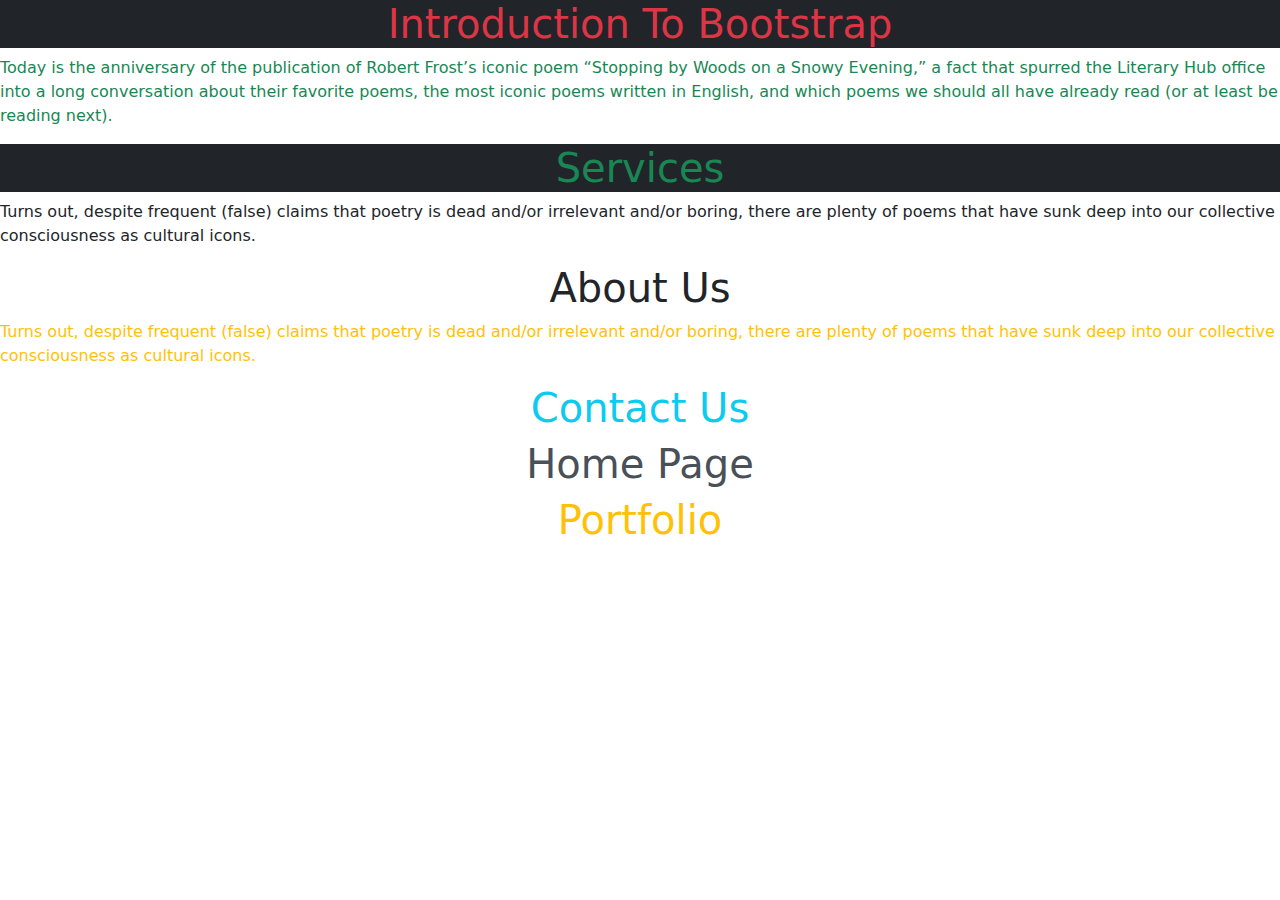
<file: index.html>
<!doctype html>
<html lang="en">
<head>
  <meta charset="UTF-8">
  <meta name="viewport"
        content="width=device-width, user-scalable=no, initial-scale=1.0, maximum-scale=1.0, minimum-scale=1.0">
  <meta http-equiv="X-UA-Compatible" content="ie=edge">
  <title>Bootstrap Intro</title>
  <link rel="stylesheet" href="css/bootstrap.min.css">
  <script src="js/bootstrap.min.js"></script>
</head>
<body>

<h1 class="text-danger text-center bg-dark">Introduction To Bootstrap</h1>
<p class="text-success">Today is the anniversary of the publication of Robert Frost’s iconic poem “Stopping by Woods on a Snowy Evening,” a fact that spurred the Literary Hub office into a long conversation about their favorite poems, the most iconic poems written in English, and which poems we should all have already read (or at least be reading next). </p>

<h1 class="text-success text-center bg-dark">Services</h1>
<p class="text-dark">Turns out, despite frequent (false) claims that poetry is dead and/or irrelevant and/or boring, there are plenty of poems that have sunk deep into our collective consciousness as cultural icons. </p>

<h1 class="text-dark text-center">About Us</h1>
<p class="text-warning">Turns out, despite frequent (false) claims that poetry is dead and/or irrelevant and/or boring, there are plenty of poems that have sunk deep into our collective consciousness as cultural icons. </p>

<h1 class="text-info text-center">Contact Us</h1>
<h1 class="text-dark-emphasis text-center">Home Page</h1>
<h1 class="text-warning text-center">Portfolio</h1>


</body>
</html>
</file>
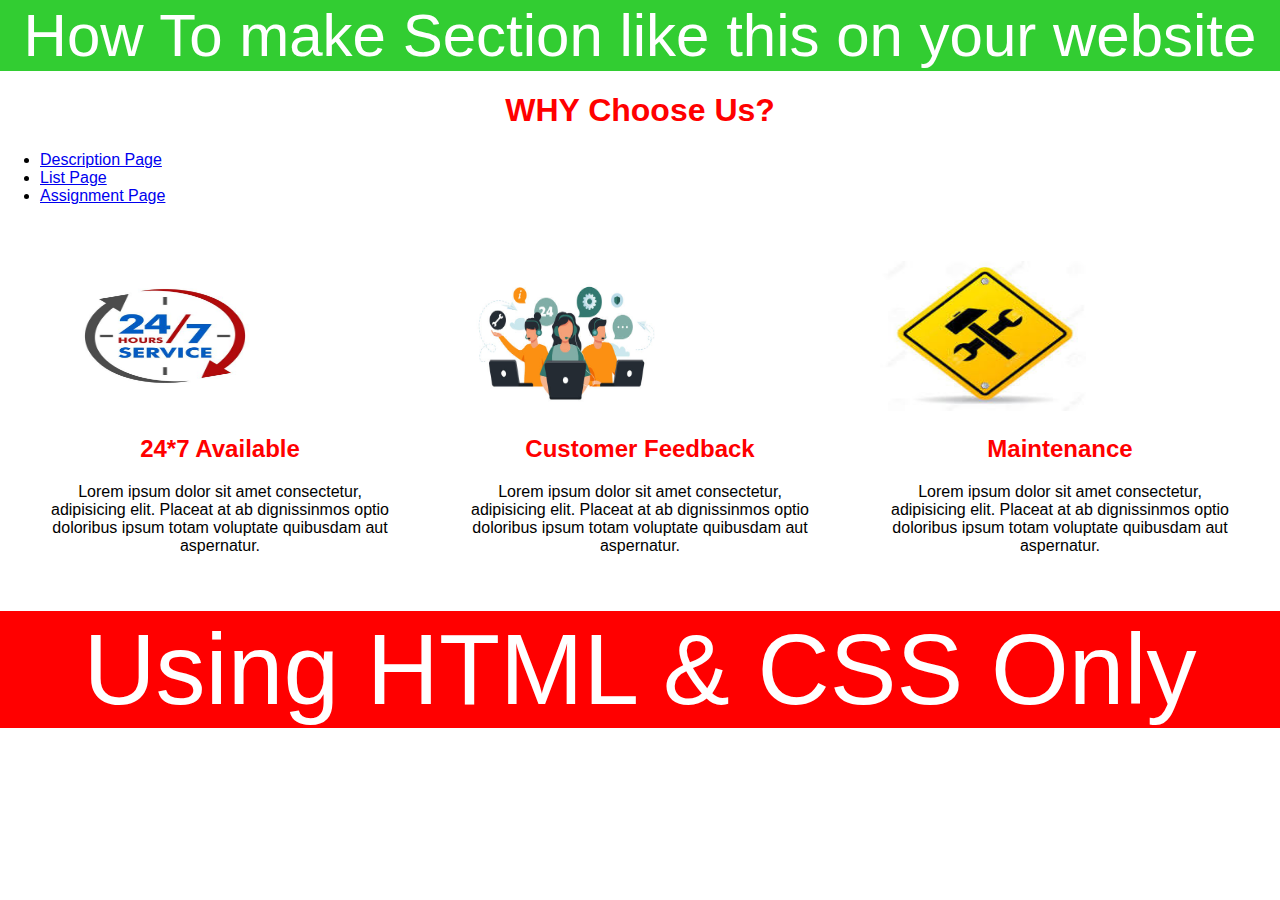
<file: Assignment.html>
<!DOCTYPE html>
<html lang="en">
<head>
    <meta charset="UTF-8">
    <meta name="viewport" content="width=device-width, initial-scale=1.0">
    <title>Assignment</title>
    <style>
        body {
            font-family: Arial, sans-serif;
            margin: 0;
            padding: 0;
        }

        header {
            background-color: limegreen;
            color: white;
            text-align: center;
            font-size: 60px;
            padding: 1px;
        }

        main {
            display: flex;
            justify-content: space-between;
            padding: 10px;
        }

        section {
            flex: 1;
            padding: 5px;
            margin: 25px;

        }
        h1,h2 {
          color: red;
          align-content: center;
          text-align: center;
        }

        footer {
            background-color: red;
            color: white;
            font-size: 100px;
            text-align: center;
            padding: 1px;
        }
        p{
          text-align: center;
        }
        img{
          align-items: center;
          align-content: center;
        }
    </style>
</head>
<body>
    <header>
        How To make Section like this on your website
    </header>
    <h1><strong> WHY Choose Us?</strong></h1>
    <ul>
      <li><a href="Desciption_List.html">Description Page</a></li>
      <li><a href="Lists.html">List Page</a></li>
      <li><a href="iframe.html">Assignment Page</a></li>
    </ul>
    <main>

        <section>
           <img src="247.jpg" alt="Logo" width="250" height="150">
            <h2>24*7 Available</h2>
            <p>Lorem ipsum dolor sit amet consectetur, adipisicing elit. Placeat at ab dignissinmos optio doloribus ipsum totam voluptate quibusdam aut aspernatur.</p>
        </section>
        <section>
           <img src="customer.jpg" alt="Logo" width="210" height="150">
            <h2>Customer Feedback</h2>
            <p>Lorem ipsum dolor sit amet consectetur, adipisicing elit. Placeat at ab dignissinmos optio doloribus ipsum totam voluptate quibusdam aut aspernatur.</p>
        </section>
        <section>
            <img src="tools.jfif" alt="Logo" width="210" height="150">
            <h2>Maintenance</h2>
            <p>Lorem ipsum dolor sit amet consectetur, adipisicing elit. Placeat at ab dignissinmos optio doloribus ipsum totam voluptate quibusdam aut aspernatur.</p>
        </section>
    </main>
    <footer>
        Using HTML & CSS Only
    </footer>
</body>
</html>
</file>
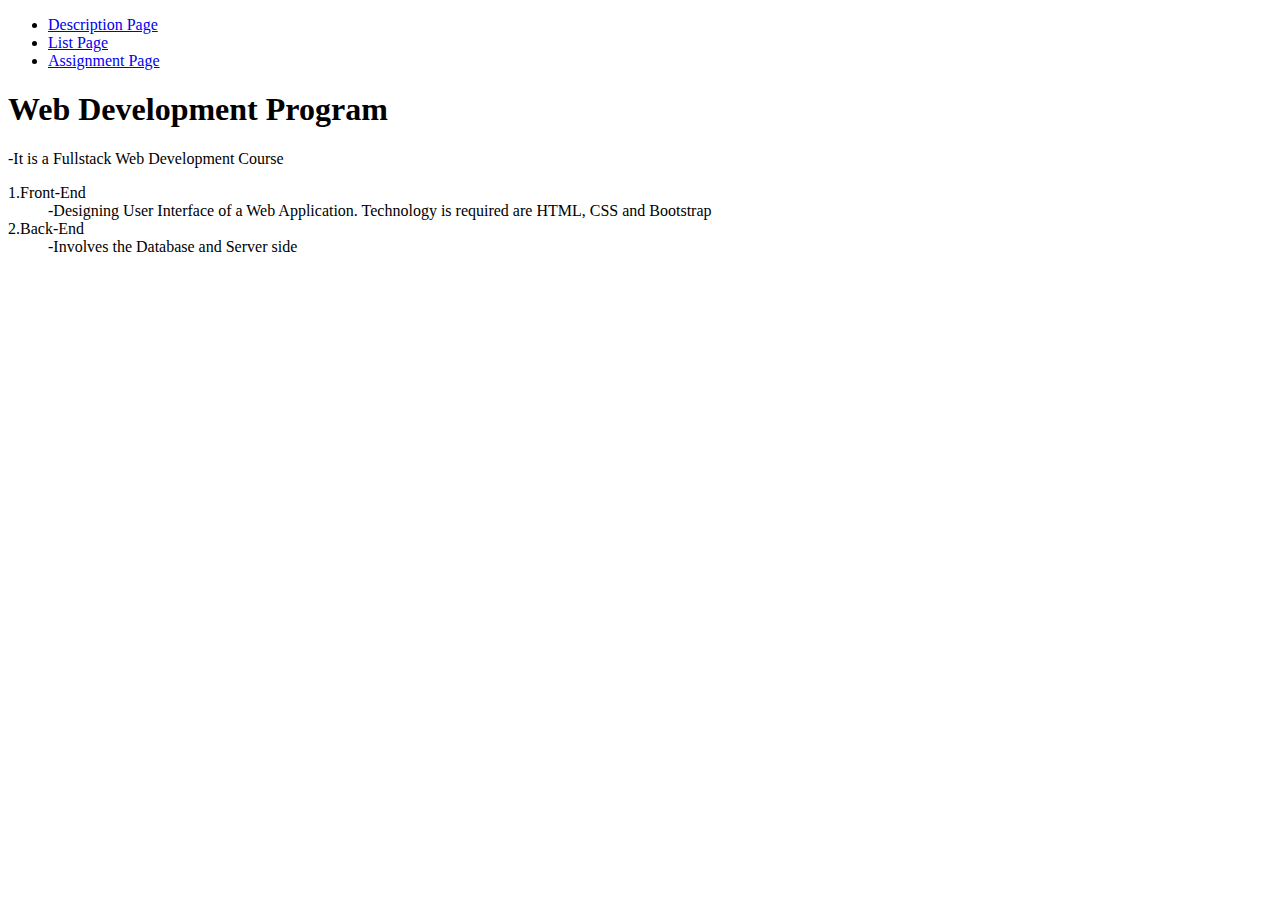
<file: Desciption_List.html>
<!DOCTYPE html>
<html lang="en">
<head>
  <meta charset="UTF-8">
  <title>Description List</title>
</head>
<body>

 <ul>
      <li><a href="Desciption_List.html">Description Page</a></li>
      <li><a href="Lists.html">List Page</a></li>
      <li><a href="Assignment.html">Assignment Page</a></li>
    </ul>
<h1>Web Development Program</h1>
<p>-It is a Fullstack Web Development Course</p>
<dl>
  <dt>1.Front-End</dt>
  <dd>-Designing User Interface of a Web Application. Technology is required are HTML, CSS and Bootstrap</dd>

<dt>2.Back-End</dt>
<dd>-Involves the Database and Server side</dd>
</dl>
</body>
</html>
</file>
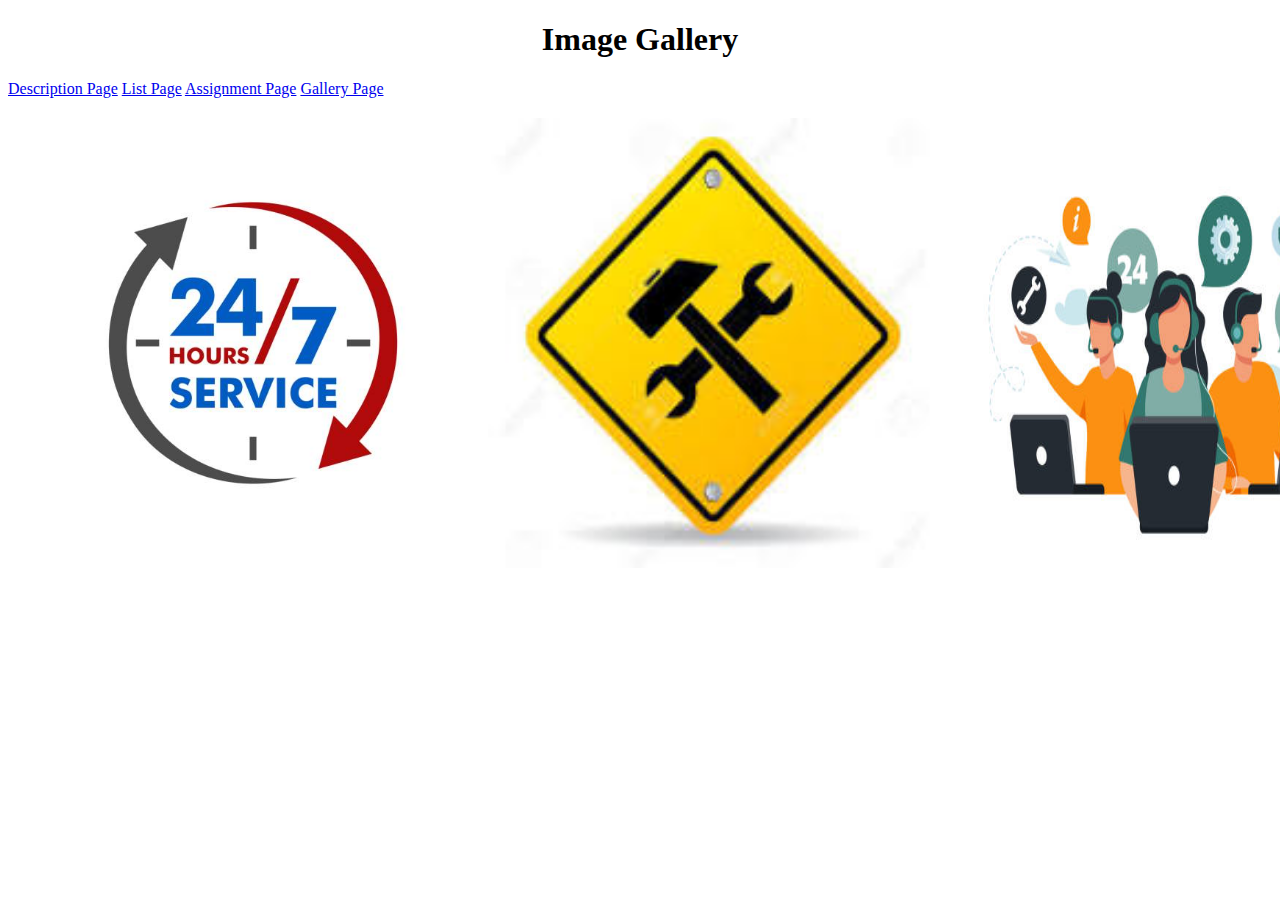
<file: Gallery.html>
<!DOCTYPE html>
<html lang="en">
<head>
    <meta charset="UTF-8">
    <meta name="viewport" content="width=device-width, initial-scale=1.0">
    <title>Image Gallery</title>
    <style>
        /* Style for the gallery container */
        .gallery {
            display: grid;
            grid-template-columns: repeat(3, 1fr);
            gap: 10px;
            padding: 20px;
        }

        /* Style for each image */
        .gallery img {
            max-width: 100%;
            height: auto;
        }
        h1{
          align-content: center;
          align-items: center;
          text-align: center;
        }
        img{
          display: flex;
        }
        .gallery{
          display: flex;
          height: 450px;
          width: 450px;
        }
    </style>
</head>
<body>
    <h1>Image Gallery</h1>
    <div class="links">
       <a href="Desciption_List.html">Description Page</a>
      <a href="Lists.html">List Page</a>
      <a href="Assignment.html">Assignment Page</a>
      <a href="Gallery.html">Gallery Page</a>
    </div>

    <div class="gallery">
        <img src="247.jpg" alt="Example Image 1">
        <img src="tools.jfif" alt="Example Image 2">
        <img src="customer.jpg" alt="Example Image 3">
    </div>
</body>
</html>
</file>
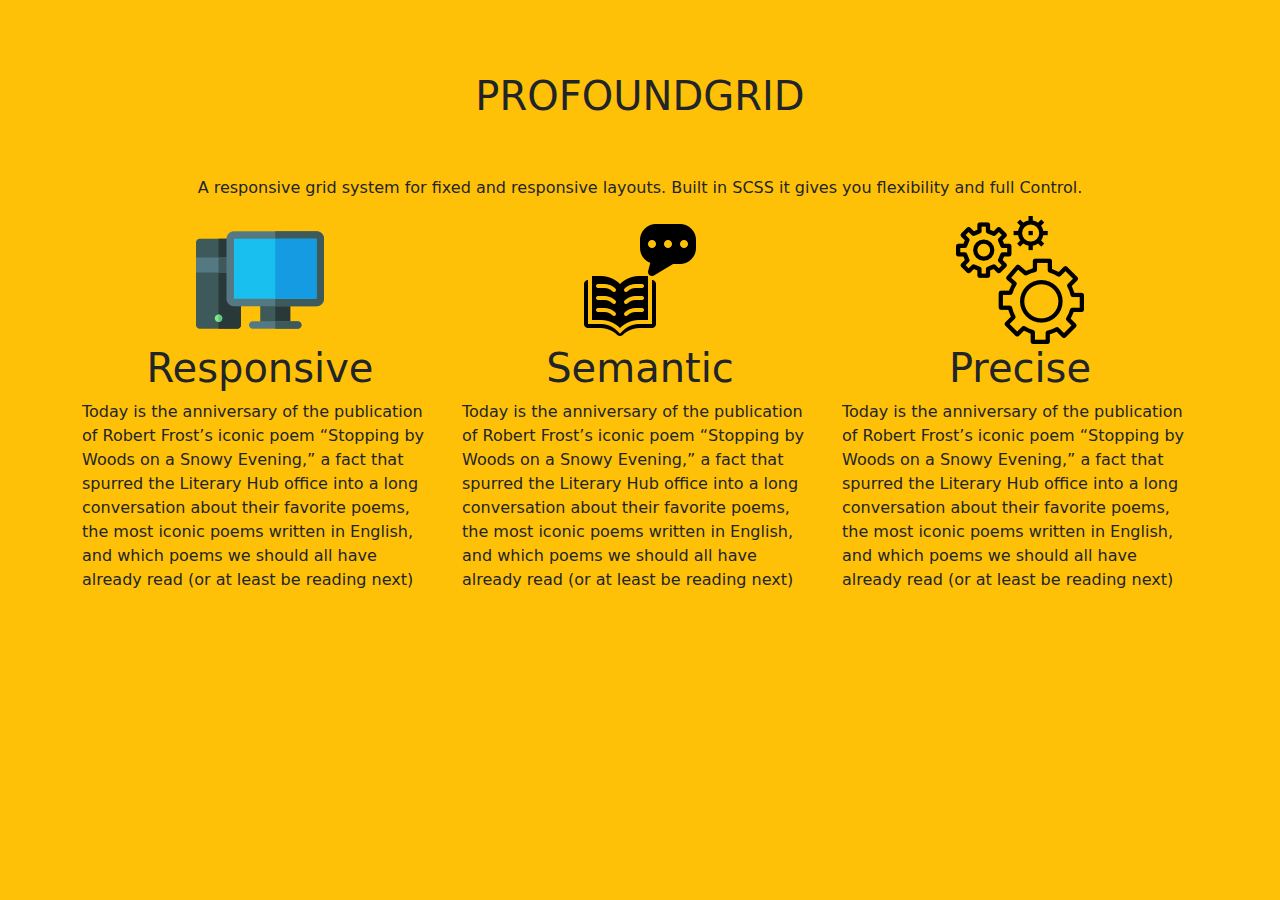
<file: grid.html>
<!doctype html>
<html lang="en">
<head>
  <meta charset="UTF-8">
  <meta name="viewport"
        content="width=device-width, user-scalable=no, initial-scale=1.0, maximum-scale=1.0, minimum-scale=1.0">
  <meta http-equiv="X-UA-Compatible" content="ie=edge">
  <title>Bootstrap Grid System</title>
  <link rel="stylesheet" href="css/bootstrap.min.css">
  <script src="js/bootstrap.min.js"></script>

</head>
<body class="container bg-warning"><br><br><br>
<h1 class="text-center bg-warning">PROFOUNDGRID</h1><br><br>
<p class="bg-warning text-center text-xl">A responsive grid system for fixed and responsive layouts. Built in SCSS it gives you flexibility and full Control.</p>
<div class="row ">

  <div class="col ">
    <img src="desk.png" alt="" class="mx-auto d-block" class="img-rounded">
    <h1 class="text-center">Responsive</h1>
    <p><span>Today is the anniversary of the publication of Robert Frost’s iconic poem “Stopping by Woods on a Snowy Evening,” a fact that spurred the Literary Hub office into a long conversation about their favorite poems, the most iconic poems written in English, and which poems we should all have already read (or at least be reading next)</span></p>
  </div>

    <div class="col ">
      <img src="semantic.png" alt="" class="mx-auto d-block" class="img-rounded">
    <h1 class="text-center">Semantic</h1>
    <p><span>Today is the anniversary of the publication of Robert Frost’s iconic poem “Stopping by Woods on a Snowy Evening,” a fact that spurred the Literary Hub office into a long conversation about their favorite poems, the most iconic poems written in English, and which poems we should all have already read (or at least be reading next)</span></p>
  </div>

    <div class="col ">
      <img src="tules.png" alt="" class="mx-auto d-block" class="img-rounded">
    <h1 class="text-center">Precise</h1>
    <p><span>Today is the anniversary of the publication of Robert Frost’s iconic poem “Stopping by Woods on a Snowy Evening,” a fact that spurred the Literary Hub office into a long conversation about their favorite poems, the most iconic poems written in English, and which poems we should all have already read (or at least be reading next)</span></p>
  </div>




</div>

</body>
</html>
</file>
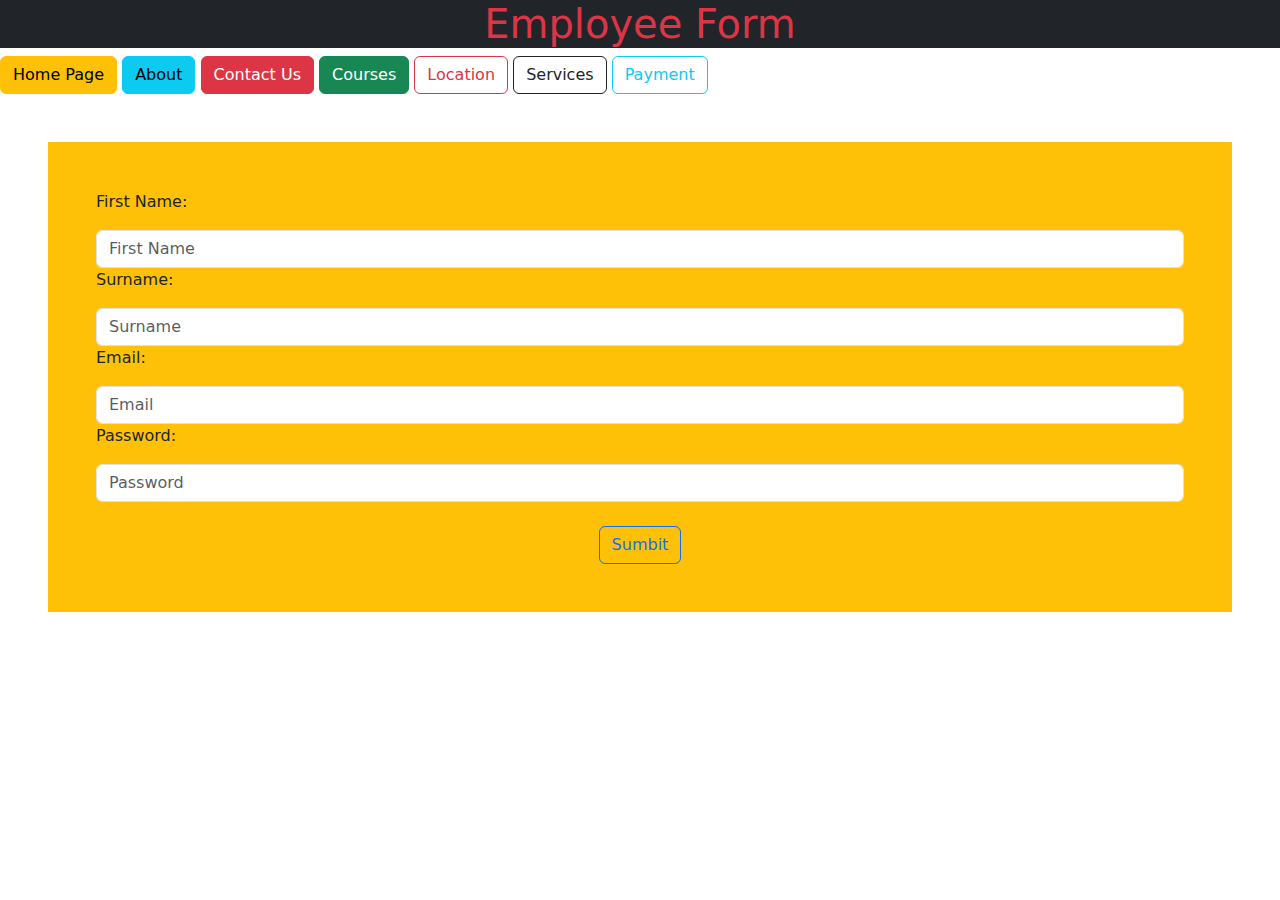
<file: Homepage.html>
<!doctype html>
<html lang="en">
<head>
    <meta charset="UTF-8">
    <meta name="viewport"
          content="width=device-width, user-scalable=no, initial-scale=1.0, maximum-scale=1.0, minimum-scale=1.0">
    <meta http-equiv="X-UA-Compatible" content="ie=edge">
    <title>Employee Form</title>
    <link rel="stylesheet" href="css/bootstrap.min.css">
    <script src="js/bootstrap.min.js"></script>
</head>
<body>
<h1 class="text-danger text-center bg-dark">Employee Form</h1>
<button class="btn btn-warning">Home Page</button>
<button class="btn btn-info">About</button>
<button class="btn btn-danger">Contact Us</button>
<button class="btn btn-success">Courses</button>
<button class="btn btn-outline-danger">Location</button>
<button class="btn btn-outline-dark">Services</button>
<button class="btn btn-outline-info">Payment</button>

<form action="" class="m-5 bg-warning p-5">
    <label for="fname" class="form-label mb-3">First Name: </label>
    <input type="text" id="fname" class="form-control" placeholder="First Name" required="required">

    <label for="sname" class="form-label mb-3">Surname: </label>
    <input type="text" id="sname" class="form-control" placeholder="Surname" required="required">

    <label for="email" class="=form-label mb-3">Email: </label>
    <input type="email" id="email" class="form-control" placeholder="Email" required="required">

    <label for="pass" class="form-label mb-3">Password: </label>
    <input type="password" id="pass" class="form-control" placeholder="Password" required="required"><br>

    <button type="submit" class="btn btn-outline-primary mx-auto d-block">Sumbit</button>


</form>

</body>
</html>
</file>
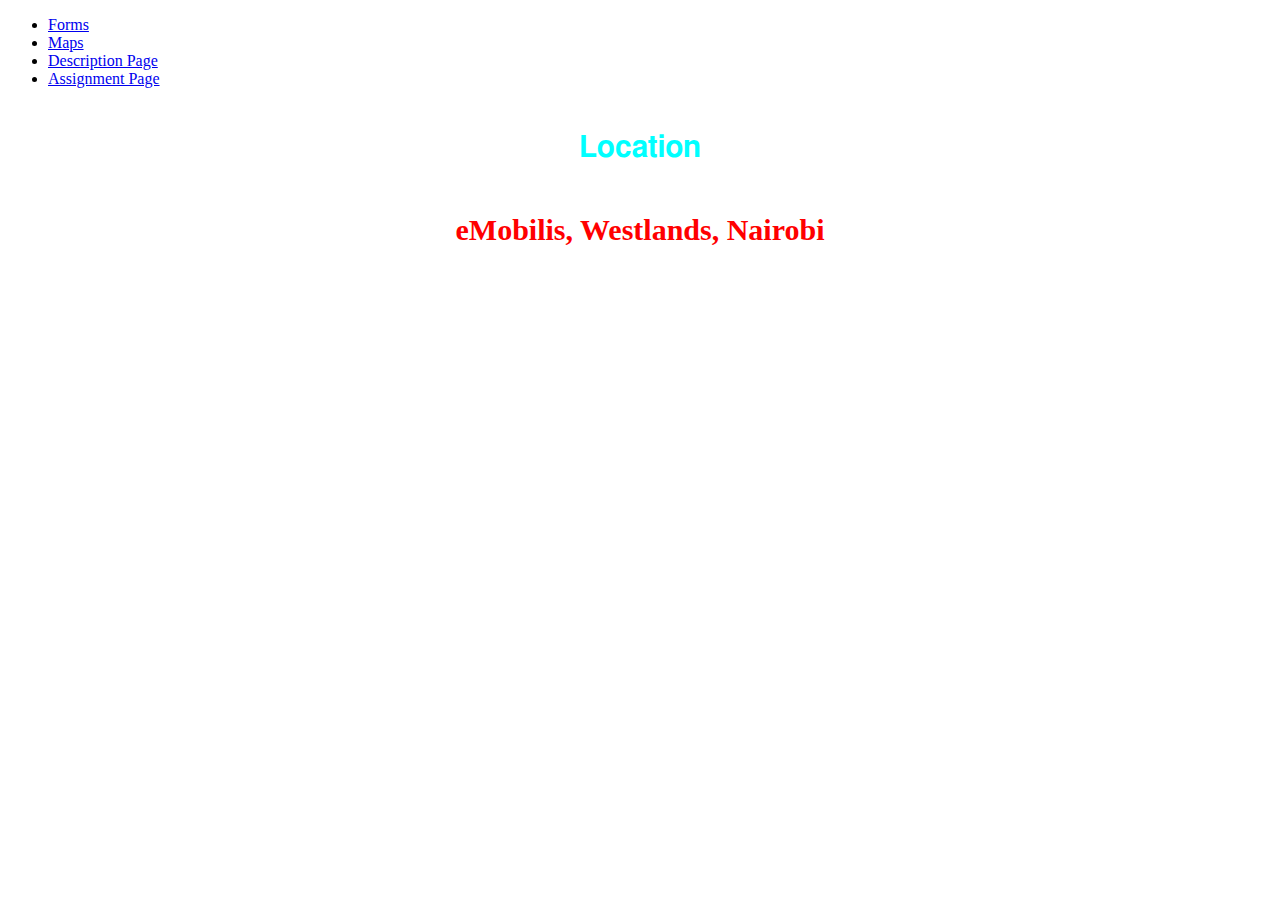
<file: iframe.html>
<!doctype html>
<html lang="en">
<head>
  <meta charset="UTF-8">
  <meta name="viewport"
        content="width=device-width, user-scalable=no, initial-scale=1.0, maximum-scale=1.0, minimum-scale=1.0">
  <meta http-equiv="X-UA-Compatible" content="ie=edge">

  <link rel="icon" href="images/map.png">

  <title>Google Map</title>
   <ul>
      <li><a href="Forms.html">Forms</a></li>
      <li><a href="iframe.html">Maps</a></li>
    <li><a href="Desciption_List.html">Description Page</a></li>
        <li><a href="Assignment.html">Assignment Page</a></li>
    </ul>
  <style>

    h1{
      text-align: center;
      background-color: white;
      color: cyan;
      line-height: 80px;
      font-size: 30px;
      font-weight: bolder;
      font-family: FreeSans;
    }
    h2{
      text-align: center;
      color: red;
      font-size: 30px;
      font-weight: bolder;
    }
  </style>
</head>
<body>
<h1>Location</h1>
<h2>eMobilis, Westlands, Nairobi</h2>
<iframe src="https://www.google.com/maps/embed?pb=!1m18!1m12!1m3!1d3988.846218196056!2d36.79814440868549!3d-1.2648115987178175!2m3!1f0!2f0!3f0!3m2!1i1024!2i768!4f13.1!3m3!1m2!1s0x182f1741d28f6777%3A0xc89ebb559b0da912!2seMobilis%20Technology%20Training%20Institute!5e0!3m2!1sen!2ske!4v1697007811264!5m2!1sen!2ske" width="100%" height="600" style="border:0;" allowfullscreen="" loading="lazy" referrerpolicy="no-referrer-when-downgrade"></iframe>
</body>
</html>
</file>
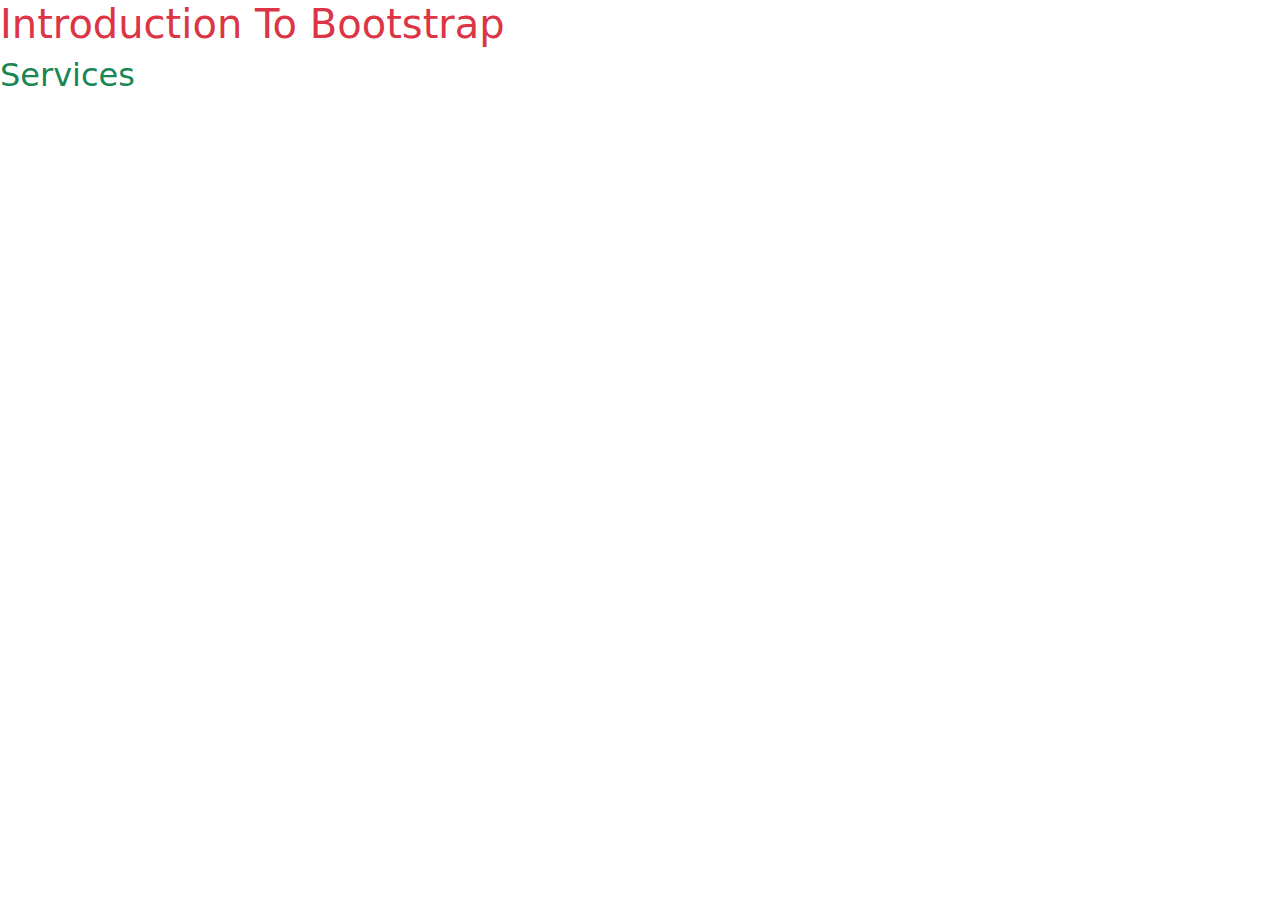
<file: indix.html>
<!doctype html>
<html lang="en">
<head>
  <meta charset="UTF-8">
  <meta name="viewport"
        content="width=device-width, user-scalable=no, initial-scale=1.0, maximum-scale=1.0, minimum-scale=1.0">
  <meta http-equiv="X-UA-Compatible" content="ie=edge">
  <title>Bootstrap Intro</title>
    <link rel="stylesheet" href="css/bootstrap.min.css">
  <script src="js/bootstrap.min.js"></script>
</head>
<body>

<h1 class="text-danger">Introduction To Bootstrap</h1>
<h2 class="text-success">Services</h2>


</body>
</html>
</file>
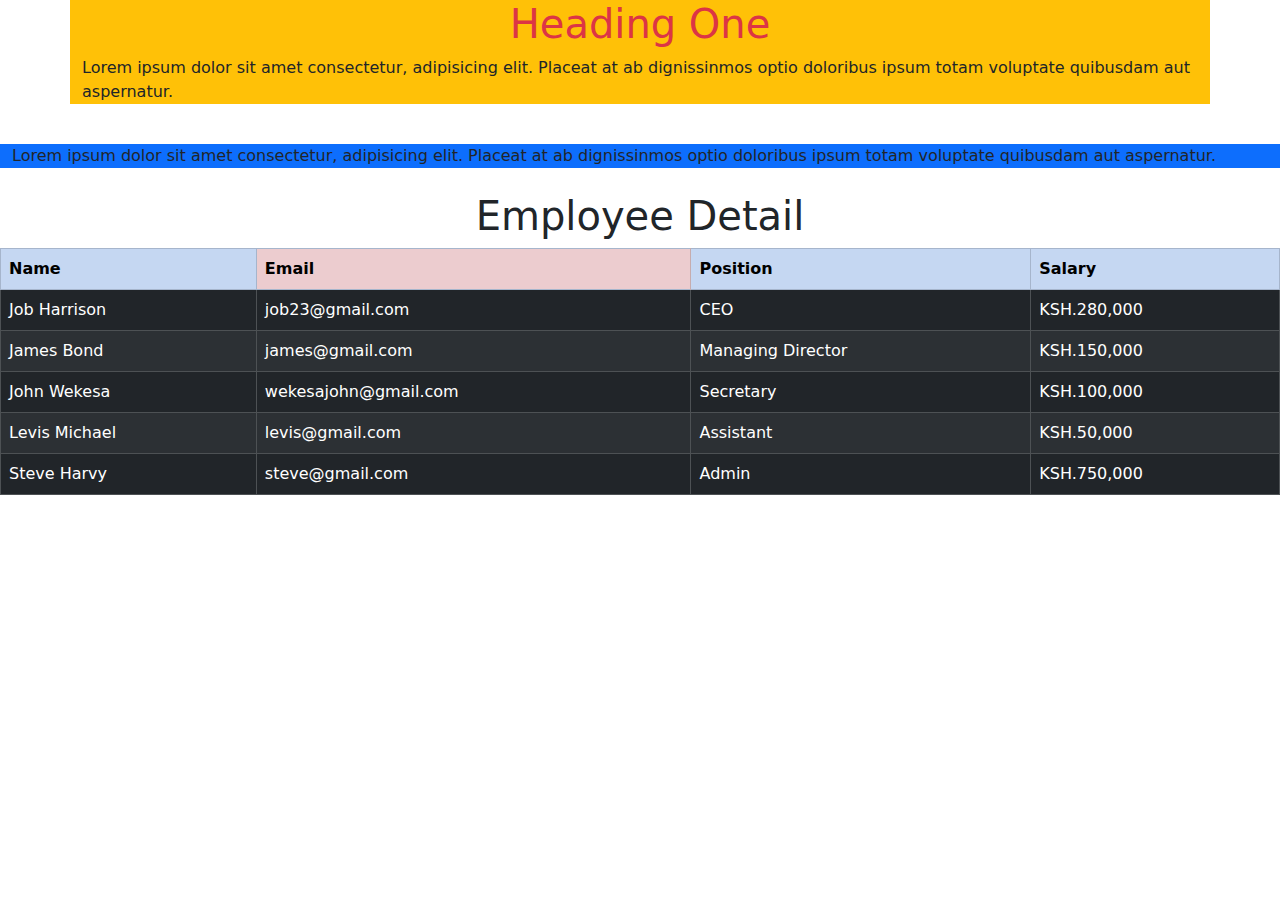
<file: intro.html>
<!doctype html>
<html lang="en">
<head>
  <meta charset="UTF-8">
  <meta name="viewport"
        content="width=device-width, user-scalable=no, initial-scale=1.0, maximum-scale=1.0, minimum-scale=1.0">
  <meta http-equiv="X-UA-Compatible" content="ie=edge">
  <title>Container</title>
  <link rel="stylesheet" href="css/bootstrap.min.css">
  <script src="js/bootstrap.min.js"></script>
</head>
<body>
<div class="container bg-warning">
  <h1 class="text-danger text-center">Heading One</h1>
  <p><span>Lorem ipsum dolor sit amet consectetur, adipisicing elit. Placeat at ab dignissinmos optio doloribus ipsum totam voluptate quibusdam aut aspernatur.</span></p>
</div>

<br>
<div class="container-fluid bg-primary"><span>Lorem ipsum dolor sit amet consectetur, adipisicing elit. Placeat at ab dignissinmos optio doloribus ipsum totam voluptate quibusdam aut aspernatur.</span></div>
<br>
<h1 class="text-center">Employee Detail</h1>
<table class="table table-bordered table-striped table-hover table-dark">
  <tr class="table-primary">
    <th>Name</th>
    <th class="table-danger">Email</th>
    <th>Position</th>
    <th>Salary</th>
  </tr>
  <tr>
    <td>Job Harrison</td>
    <td>job23@gmail.com</td>
    <td>CEO</td>
    <td>KSH.280,000</td>
  </tr>
  <tr>
    <td>James Bond</td>
    <td>james@gmail.com</td>
    <td>Managing Director</td>
    <td>KSH.150,000</td>
  </tr>
    <tr>
    <td>John Wekesa</td>
    <td>wekesajohn@gmail.com</td>
    <td>Secretary</td>
    <td>KSH.100,000</td>
  </tr>
    <tr>
    <td>Levis Michael</td>
    <td>levis@gmail.com</td>
    <td>Assistant</td>
    <td>KSH.50,000</td>
  </tr>
    <tr>
    <td>Steve Harvy</td>
    <td>steve@gmail.com</td>
    <td>Admin</td>
    <td>KSH.750,000</td>
  </tr>
</table>

</body>
</html>
</file>
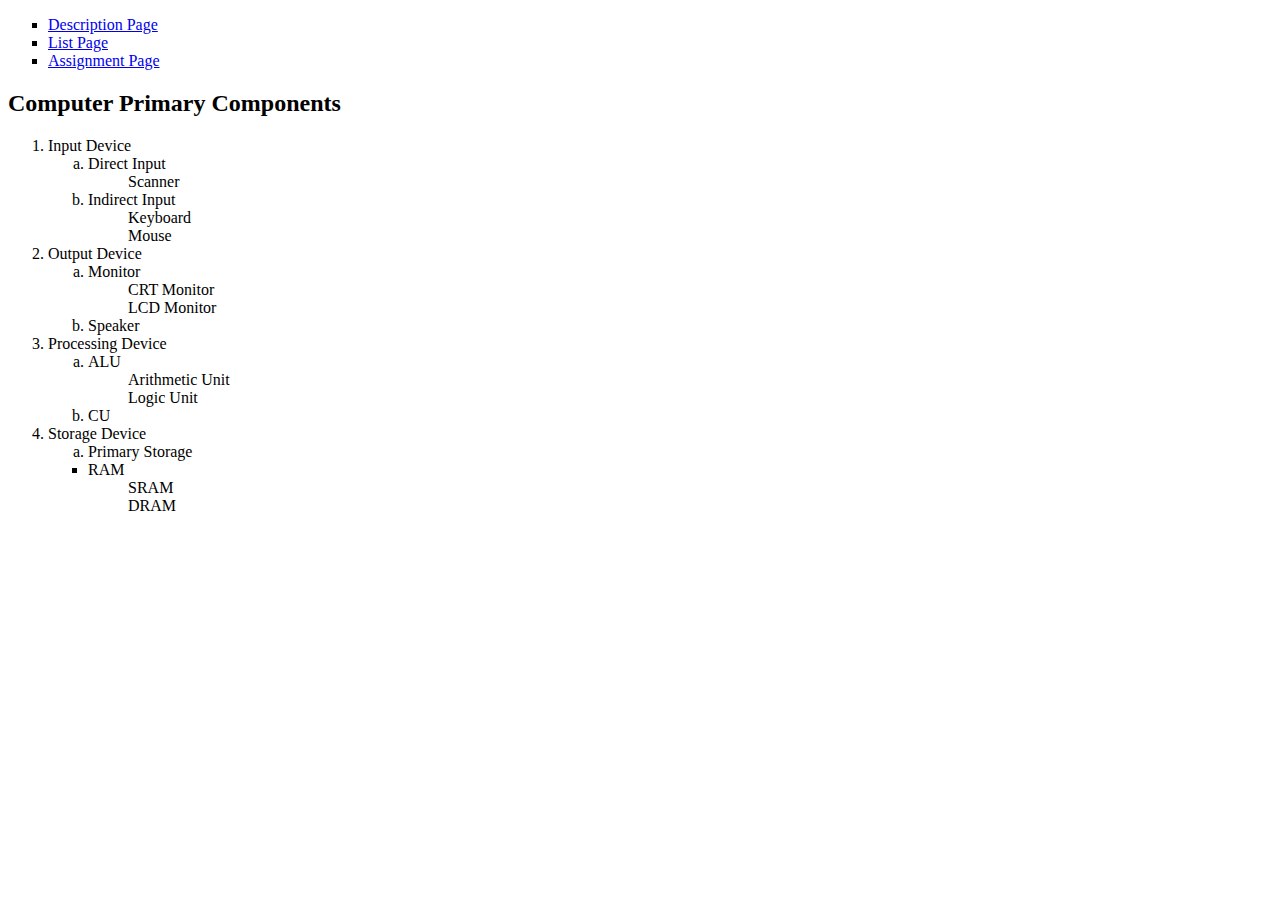
<file: Lists.html>
<!DOCTYPE html>
<html lang="en">
<head>
    <meta charset="UTF-8">
    <meta name="viewport" content="width=device-width, initial-scale=1.0">
    <title>Nested Lists Example</title>

</head>
<style>
  ul{
    list-style-type: square;
  }
</style>
<body>
 <ul>
      <li><a href="Desciption_List.html">Description Page</a></li>
      <li><a href="Lists.html">List Page</a></li>
      <li><a href="Assignment.html">Assignment Page</a></li>
    </ul>
    <h2>Computer Primary Components</h2>
    <ol>
        <li>Input Device
            <ol>
                <li style="list-style-type: lower-alpha;">Direct Input
                  <ul style="list-style-type: square;">Scanner</ul>
                </li>

                <li style="list-style-type: lower-alpha;">Indirect Input
                  <ul style="list-style-type: square;">Keyboard</ul>
                  <ul style="list-style-type: square;">Mouse</ul>
                </li>
            </ol>
        </li>


        <li>Output Device
           <ol class="nested">
                <li style="list-style-type: lower-alpha;">Monitor
                  <ul style="list-style-type: square;">CRT Monitor</ul>
                  <ul style="list-style-type: square;">LCD Monitor</ul>
                </li>

                <li style="list-style-type: lower-alpha;">Speaker</li>
            </ol>
        </li>

        <li>Processing Device
            <ol class="nested">
                <li style="list-style-type: lower-alpha;">ALU
                  <ul style="list-style-type: square;">Arithmetic Unit</ul>
                  <ul style="list-style-type: square;">Logic Unit</ul>
                </li>
                <li style="list-style-type: lower-alpha;">CU</li>
            </ol>
        </li>


        <li>Storage Device
             <ol class="nested">
                <li style="list-style-type: lower-alpha;">Primary Storage</li>
                <li style="list-style-type: square;">RAM</li>
               <ul style="list-style-type: upper-roman;">SRAM</ul>
               <ul style="list-style-type: upper-roman;">DRAM</ul>

            </ol>
        </li>
    </ol>
</body>
</html>
</file>
